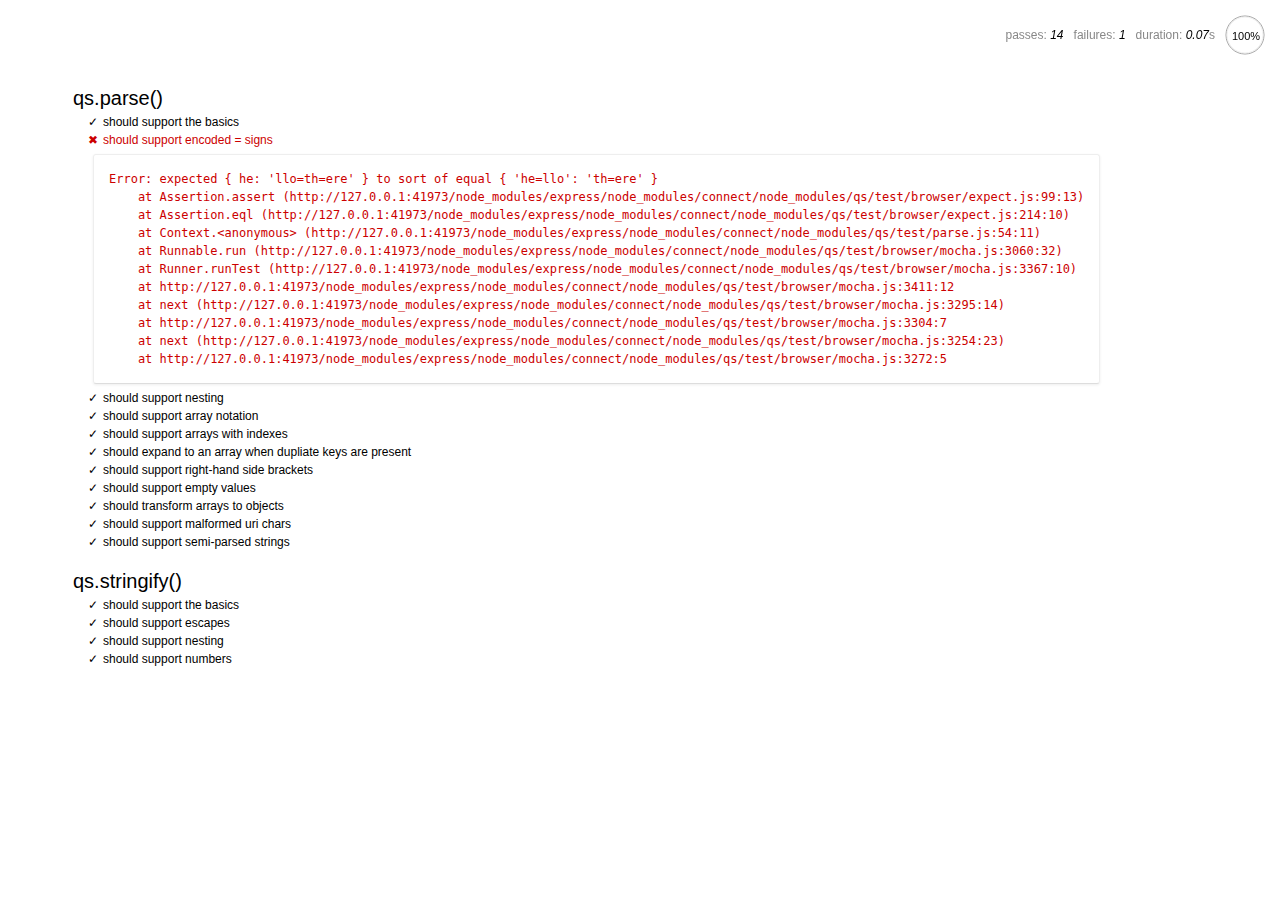
<file: node_modules/express/node_modules/connect/node_modules/qs/test/browser/index.html>
<html>
  <head>
    <title>Mocha</title>
    <meta http-equiv="Content-Type" content="text/html; charset=UTF-8">
    <link rel="stylesheet" href="mocha.css" />
    <script src="jquery.js" type="text/javascript"></script>
    <script src="expect.js"></script>
    <script src="mocha.js"></script>
    <script>mocha.setup('bdd')</script>
    <script src="qs.js"></script>
    <script src="../parse.js"></script>
    <script src="../stringify.js"></script>
    <script>onload = mocha.run;</script>
  </head>
  <body>
    <div id="mocha"></div>
  </body>
</html>
</file>
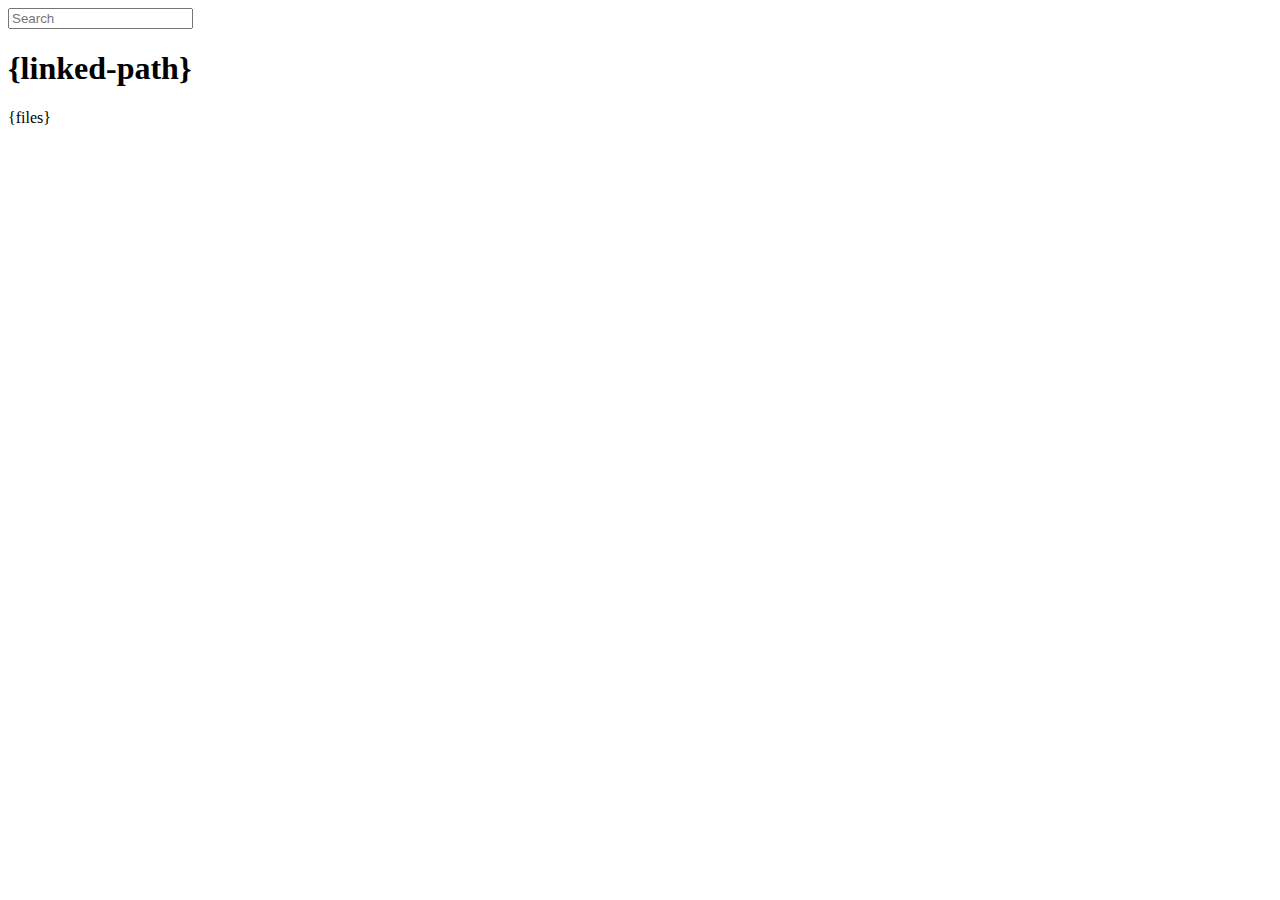
<file: node_modules/express/node_modules/connect/lib/public/directory.html>
<html>
  <head>
    <title>listing directory {directory}</title>
    <style>{style}</style>
    <script>
      function $(id){
        var el = 'string' == typeof id
          ? document.getElementById(id)
          : id;

        el.on = function(event, fn){
          if ('content loaded' == event) event = 'DOMContentLoaded';
          el.addEventListener(event, fn, false);
        };

        el.all = function(selector){
          return $(el.querySelectorAll(selector));
        };

        el.each = function(fn){
          for (var i = 0, len = el.length; i < len; ++i) {
            fn($(el[i]), i);
          }
        };

        el.getClasses = function(){
          return this.getAttribute('class').split(/\s+/);
        };

        el.addClass = function(name){
          var classes = this.getAttribute('class');
          el.setAttribute('class', classes
            ? classes + ' ' + name
            : name);
        };

        el.removeClass = function(name){
          var classes = this.getClasses().filter(function(curr){
            return curr != name;
          });
          this.setAttribute('class', classes);
        };

        return el;
      }

      function search() {
        var str = $('search').value
          , links = $('files').all('a');

        links.each(function(link){
          var text = link.textContent;

          if ('..' == text) return;
          if (str.length && ~text.indexOf(str)) {
            link.addClass('highlight');
          } else {
            link.removeClass('highlight');
          }
        });
      }

      $(window).on('content loaded', function(){
        $('search').on('keyup', search);
      });
    </script>
  </head>
  <body class="directory">
    <input id="search" type="text" placeholder="Search" autocomplete="off" />
    <div id="wrapper">
      <h1>{linked-path}</h1>
      {files}
    </div>
  </body>
</html>
</file>
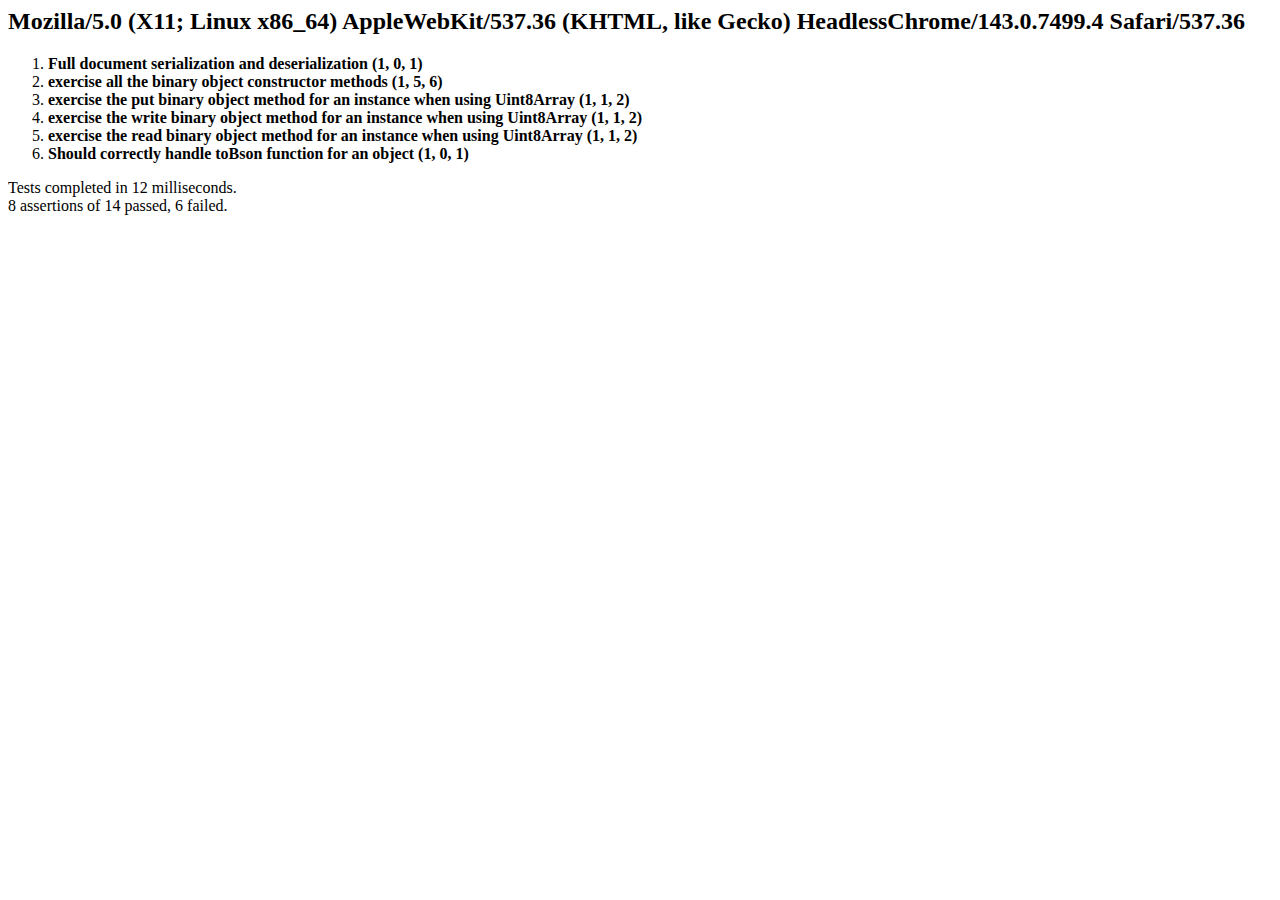
<file: node_modules/mongodb/node_modules/bson/test/browser/test.html>
<html>
  <head>
    <title>Example tests</title>
    <!-- Actual BSON Code -->
    <script src="../../lib/bson/binary_parser.js"></script>
    <script src="../../lib/bson/code.js"></script>
    <script src="../../lib/bson/db_ref.js"></script>
    <script src="../../lib/bson/double.js"></script>
    <script src="../../lib/bson/float_parser.js"></script>
    <script src="../../lib/bson/long.js"></script>
    <script src="../../lib/bson/max_key.js"></script>
    <script src="../../lib/bson/min_key.js"></script>
    <script src="../../lib/bson/objectid.js"></script>
    <script src="../../lib/bson/symbol.js"></script>
    <script src="../../lib/bson/timestamp.js"></script>
    <script src="../../lib/bson/bson.js"></script>
    <script src="../../lib/bson/binary.js"></script>
    
    <!-- Unit tests -->
    <script src="nodeunit.js"></script>
    <script src="bson_test.js"></script>
  </head>
  <body>
    <script>
      nodeunit.run({
        'bson_test': bson_test,
      });
    </script>
  </body>
</html>
</file>
<file: node_modules/express/node_modules/connect/node_modules/qs/test/browser/mocha.css>
body {
  font: 20px/1.5 "Helvetica Neue", Helvetica, Arial, sans-serif;
  padding: 60px 50px;
}

#mocha h1, h2 {
  margin: 0;
}

#mocha h1 {
  margin-top: 15px;
  font-size: 1em;
  font-weight: 200;
}

#mocha .suite .suite h1 {
  margin-top: 0;
  font-size: .8em;
}

#mocha h2 {
  font-size: 12px;
  font-weight: normal;
  cursor: pointer;
}

#mocha .suite {
  margin-left: 15px;
}

#mocha .test {
  margin-left: 15px;
}

#mocha .test:hover h2::after {
  position: relative;
  top: 0;
  right: -10px;
  content: '(view source)';
  font-size: 12px;
  font-family: arial;
  color: #888;
}

#mocha .test.pending:hover h2::after {
  content: '(pending)';
  font-family: arial;
}

#mocha .test.pass.medium .duration {
  background: #C09853;
}

#mocha .test.pass.slow .duration {
  background: #B94A48;
}

#mocha .test.pass::before {
  content: '✓';
  font-size: 12px;
  display: block;
  float: left;
  margin-right: 5px;
}

#mocha .test.pass .duration {
  font-size: 9px;
  margin-left: 5px;
  padding: 2px 5px;
  color: white;
  -webkit-box-shadow: inset 0 1px 1px rgba(0,0,0,.2);
  -moz-box-shadow: inset 0 1px 1px rgba(0,0,0,.2);
  box-shadow: inset 0 1px 1px rgba(0,0,0,.2);
  -webkit-border-radius: 5px;
  -moz-border-radius: 5px;
  -ms-border-radius: 5px;
  -o-border-radius: 5px;
  border-radius: 5px;
}

#mocha .test.pass.fast .duration {
  display: none;
}

#mocha .test.pending {
  color: #0b97c4;
}

#mocha .test.pending::before {
  content: '◦';
  color: #0b97c4;
}

#mocha .test.fail {
  color: #c00;
}

#mocha .test.fail pre {
  color: black;
}

#mocha .test.fail::before {
  content: '✖';
  font-size: 12px;
  display: block;
  float: left;
  margin-right: 5px;
  color: #c00;
}

#mocha .test pre.error {
  color: #c00;
}

#mocha .test pre {
  display: inline-block;
  font: 12px/1.5 monaco, monospace;
  margin: 5px;
  padding: 15px;
  border: 1px solid #eee;
  border-bottom-color: #ddd;
  -webkit-border-radius: 3px;
  -webkit-box-shadow: 0 1px 3px #eee;
}

#error {
  color: #c00;
  font-size: 1.5  em;
  font-weight: 100;
  letter-spacing: 1px;
}

#stats {
  position: fixed;
  top: 15px;
  right: 10px;
  font-size: 12px;
  margin: 0;
  color: #888;
}

#stats .progress {
  float: right;
  padding-top: 0;
}

#stats em {
  color: black;
}

#stats li {
  display: inline-block;
  margin: 0 5px;
  list-style: none;
  padding-top: 11px;
}

code .comment { color: #ddd }
code .init { color: #2F6FAD }
code .string { color: #5890AD }
code .keyword { color: #8A6343 }
code .number { color: #2F6FAD }
</file>
